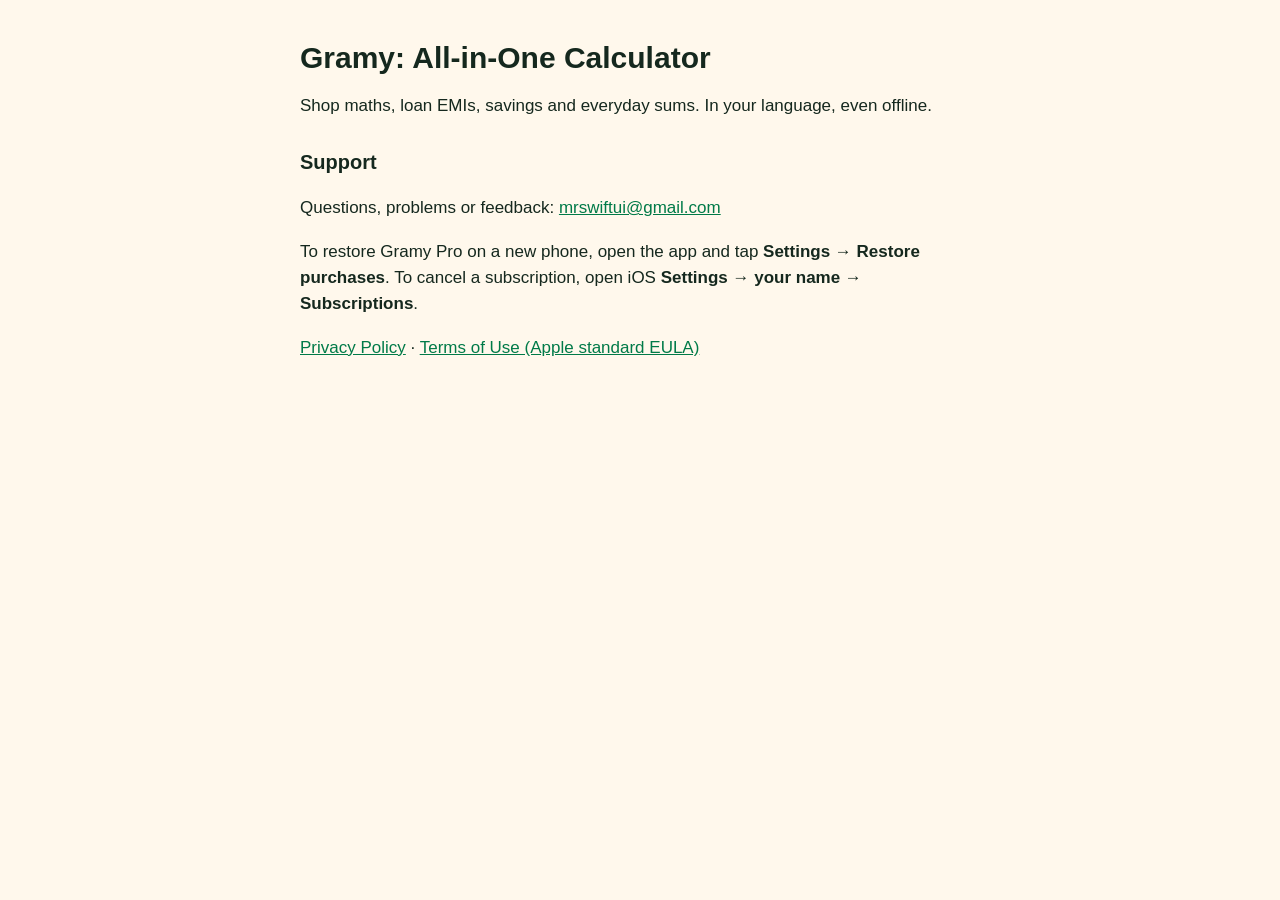
<file: index.html>
<!doctype html>
<html lang="en">
<head>
<meta charset="utf-8">
<meta name="viewport" content="width=device-width, initial-scale=1">
<title>Gramy: All-in-One Calculator</title>
<meta name="description" content="Gramy: shop maths, loan EMIs, savings and everyday sums, in your language, even offline.">
<link rel="stylesheet" href="style.css">
</head>
<body>
<main>
  <h1>Gramy: All-in-One Calculator</h1>
  <p>Shop maths, loan EMIs, savings and everyday sums. In your language, even offline.</p>
  <h2>Support</h2>
  <p>Questions, problems or feedback: <a href="mailto:mrswiftui@gmail.com">mrswiftui@gmail.com</a></p>
  <p>To restore Gramy Pro on a new phone, open the app and tap <strong>Settings → Restore purchases</strong>. To cancel a subscription, open iOS <strong>Settings → your name → Subscriptions</strong>.</p>
  <p><a href="privacy.html">Privacy Policy</a> · <a href="https://www.apple.com/legal/internet-services/itunes/dev/stdeula/">Terms of Use (Apple standard EULA)</a></p>
</main>
</body>
</html>
</file>
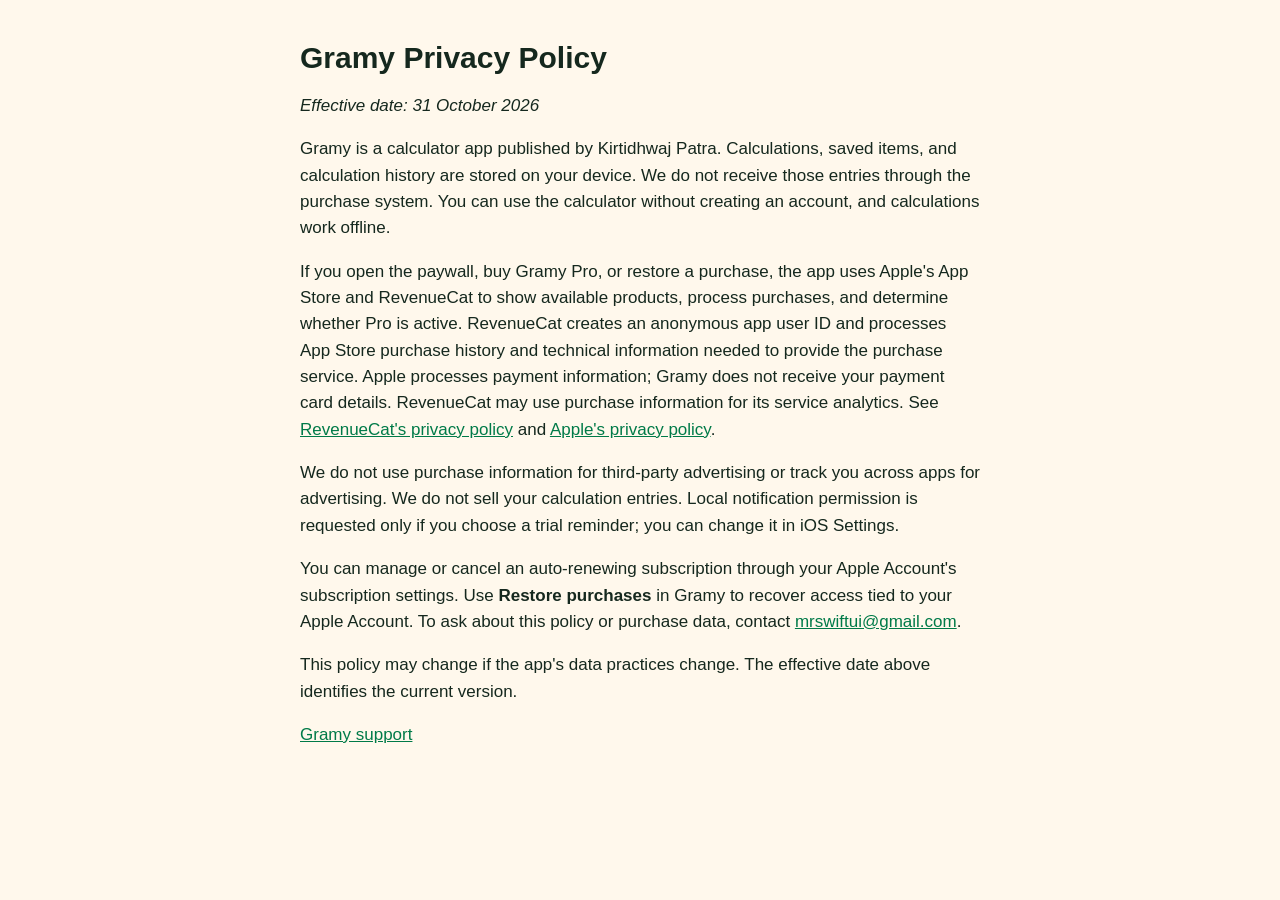
<file: privacy.html>
<!doctype html>
<html lang="en">
<head>
<meta charset="utf-8">
<meta name="viewport" content="width=device-width, initial-scale=1">
<title>Gramy Privacy Policy</title>
<link rel="stylesheet" href="style.css">
</head>
<body>
<main>
  <h1>Gramy Privacy Policy</h1>
  <p><em>Effective date: 31 October 2026</em></p>

  <p>Gramy is a calculator app published by Kirtidhwaj Patra. Calculations, saved items, and calculation history are stored on your device. We do not receive those entries through the purchase system. You can use the calculator without creating an account, and calculations work offline.</p>

  <p>If you open the paywall, buy Gramy Pro, or restore a purchase, the app uses Apple's App Store and RevenueCat to show available products, process purchases, and determine whether Pro is active. RevenueCat creates an anonymous app user ID and processes App Store purchase history and technical information needed to provide the purchase service. Apple processes payment information; Gramy does not receive your payment card details. RevenueCat may use purchase information for its service analytics. See <a href="https://www.revenuecat.com/privacy">RevenueCat's privacy policy</a> and <a href="https://www.apple.com/legal/privacy/">Apple's privacy policy</a>.</p>

  <p>We do not use purchase information for third-party advertising or track you across apps for advertising. We do not sell your calculation entries. Local notification permission is requested only if you choose a trial reminder; you can change it in iOS Settings.</p>

  <p>You can manage or cancel an auto-renewing subscription through your Apple Account's subscription settings. Use <strong>Restore purchases</strong> in Gramy to recover access tied to your Apple Account. To ask about this policy or purchase data, contact <a href="mailto:mrswiftui@gmail.com">mrswiftui@gmail.com</a>.</p>

  <p>This policy may change if the app's data practices change. The effective date above identifies the current version.</p>

  <p><a href="index.html">Gramy support</a></p>
</main>
</body>
</html>
</file>
<file: style.css>
body { margin: 0; background: #FFF8EC; color: #15281E; font: 17px/1.55 -apple-system, BlinkMacSystemFont, "Segoe UI", Roboto, sans-serif; }
main { max-width: 680px; margin: 0 auto; padding: 40px 20px 64px; }
h1 { font-size: 30px; line-height: 1.2; margin: 0 0 12px; }
h2 { font-size: 20px; margin: 28px 0 8px; }
a { color: #007A48; }
@media (prefers-color-scheme: dark) { body { background: #121512; color: #F1F4EF; } a { color: #34B27A; } }
</file>
